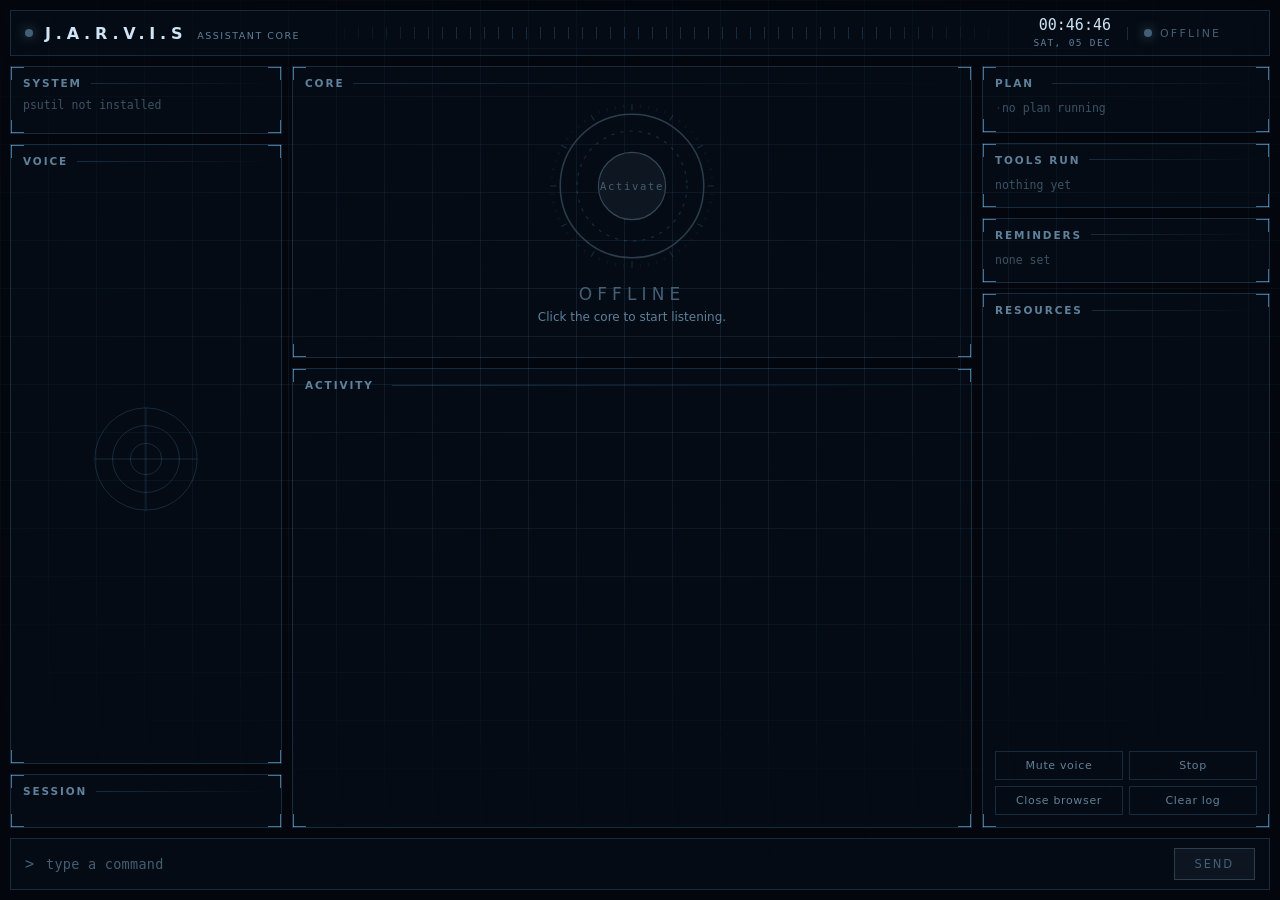
<file: ui/index.html>
<!doctype html>
<html lang="en">
<head>
<meta charset="utf-8">
<title>JARVIS</title>
<link rel="stylesheet" href="app.css">
</head>
<body data-state="offline">

<div class="frame">

  <header class="topbar">
    <div class="brand"><i class="pip"></i>J.A.R.V.I.S<span class="sub">assistant core</span></div>
    <div class="ruler"></div>
    <div class="clock"><b id="clock">--:--:--</b><span id="date"></span></div>
    <div class="topstate"><i class="pip"></i><span id="topState">OFFLINE</span></div>
  </header>

  <aside class="col left">
    <section class="panel">
      <h2>System</h2>
      <div class="gauges" id="gauges">
        <p class="muted">psutil not installed</p>
      </div>
      <dl class="kv" id="sysKv"></dl>
    </section>

    <section class="panel grow">
      <h2>Voice</h2>
      <div class="radar">
        <svg viewBox="0 0 120 120" aria-hidden="true">
          <circle cx="60" cy="60" r="52" class="r-ring"/>
          <circle cx="60" cy="60" r="34" class="r-ring"/>
          <circle cx="60" cy="60" r="16" class="r-ring"/>
          <line x1="8" y1="60" x2="112" y2="60" class="r-cross"/>
          <line x1="60" y1="8" x2="60" y2="112" class="r-cross"/>
          <g class="r-sweep"><path d="M60 60 L60 8 A52 52 0 0 1 97 23 Z"/></g>
        </svg>
      </div>
      <dl class="kv" id="voiceKv"></dl>
    </section>

    <section class="panel">
      <h2>Session</h2>
      <dl class="kv" id="sessionKv"></dl>
    </section>
  </aside>

  <main class="col center">
    <section class="panel hero">
      <h2>Core</h2>
      <button class="bezel" id="power" aria-label="Activate JARVIS">
        <svg viewBox="0 0 220 220" aria-hidden="true">
          <g class="ticks" id="ticks"></g>
          <circle class="ring ring-outer" cx="110" cy="110" r="94"/>
          <circle class="ring ring-mid"   cx="110" cy="110" r="72"/>
          <circle class="ring ring-scan"  cx="110" cy="110" r="84"/>
          <circle class="core"            cx="110" cy="110" r="44"/>
        </svg>
        <span class="core-label" id="coreLabel">Activate</span>
      </button>
      <p class="state" id="stateWord">Offline</p>
      <p class="hint" id="hint">Click the core to start listening.</p>
      <p class="elapsed" id="elapsed"></p>
    </section>

    <section class="panel feedwrap">
      <h2>Activity<span class="count" id="feedCount"></span></h2>
      <div class="feed" id="feed"></div>
    </section>
  </main>

  <aside class="col right">
    <section class="panel">
      <h2>Plan<span class="count" id="planCount"></span></h2>
      <ol class="steps" id="planSteps"><li class="muted">no plan running</li></ol>
    </section>

    <section class="panel">
      <h2>Tools run</h2>
      <ul class="list" id="toolList"><li class="muted">nothing yet</li></ul>
    </section>

    <section class="panel">
      <h2>Reminders</h2>
      <ul class="list" id="remList"><li class="muted">none set</li></ul>
    </section>

    <section class="panel grow">
      <h2>Resources</h2>
      <dl class="kv" id="resKv"></dl>
      <div class="acts">
        <button data-act="mute" id="muteBtn">Mute voice</button>
        <button data-act="stop">Stop</button>
        <button data-act="browser">Close browser</button>
        <button data-act="clear">Clear log</button>
      </div>
    </section>
  </aside>

  <footer class="cmdbar">
    <span class="caret">&gt;</span>
    <input id="input" type="text" placeholder="type a command" autocomplete="off" spellcheck="false">
    <button id="send" class="send">Send</button>
  </footer>

</div>

<div class="veil" id="veil" hidden>
  <div class="ask" role="dialog" aria-modal="true">
    <h2>Confirmation required</h2>
    <pre id="askText"></pre>
    <div class="ask-row">
      <button id="askNo" class="ghost">No</button>
      <button id="askYes" class="solid">Yes, go ahead</button>
    </div>
  </div>
</div>

<script src="app.js"></script>
</body>
</html>
</file>
<file: ui/app.css>
/* JARVIS — a command panel.
   Every number on screen is a real reading. State drives the colour, so
   the machine's condition is legible without reading a word. */

:root {
  --void: #03060c;
  --deep: #060b15;
  --panel: rgba(30, 86, 130, 0.07);
  --line: rgba(84, 158, 214, 0.22);
  --edge: rgba(120, 200, 255, 0.55);
  --ink: #cfe4f5;
  --dim: #5f819b;

  --offline:   #445f75;
  --listening: #2fd2ff;
  --thinking:  #a081ff;
  --executing: #ffb347;
  --speaking:  #3ee89c;
  --now: var(--offline);

  --label: "Bahnschrift", "DIN Alternate", "Segoe UI Variable Text", "Segoe UI", system-ui, sans-serif;
  --mono: "Cascadia Mono", "Cascadia Code", Consolas, "SF Mono", monospace;
}

body[data-state="listening"], body[data-state="waiting"] { --now: var(--listening); }
body[data-state="calibrating"] { --now: var(--listening); }
body[data-state="thinking"]  { --now: var(--thinking); }
body[data-state="executing"] { --now: var(--executing); }
body[data-state="speaking"]  { --now: var(--speaking); }

* { box-sizing: border-box; }

html, body {
  height: 100%; margin: 0;
  background: var(--void);
  color: var(--ink);
  font-family: var(--label);
  font-size: 13px;
  overflow: hidden;
  user-select: none;
}

/* survey grid, kept faint so it reads as a backdrop and not a pattern */
body::before {
  content: ""; position: fixed; inset: 0; pointer-events: none;
  background-image:
    linear-gradient(rgba(84,158,214,.13) 1px, transparent 1px),
    linear-gradient(90deg, rgba(84,158,214,.13) 1px, transparent 1px);
  background-size: 48px 48px;
  mask-image: radial-gradient(ellipse 90% 70% at 50% 40%, #000 15%, transparent 80%);
}

.frame {
  position: relative;
  height: 100%;
  display: grid;
  grid-template-columns: 272px minmax(0, 1fr) 288px;
  grid-template-rows: 46px minmax(0, 1fr) 52px;
  grid-template-areas:
    "top top top"
    "left center right"
    "cmd cmd cmd";
  gap: 10px;
  padding: 10px;
}

/* ------------------------------------------------------------- panels */

.panel {
  position: relative;
  padding: 10px 12px 12px;
  border: 1px solid var(--line);
  background: var(--panel);
  min-height: 0;
  display: flex;
  flex-direction: column;
}

/* Corner brackets, drawn as background segments so no extra markup is
   needed. Four corners, two strokes each. */
.panel {
  background-image:
    linear-gradient(var(--edge), var(--edge)), linear-gradient(var(--edge), var(--edge)),
    linear-gradient(var(--edge), var(--edge)), linear-gradient(var(--edge), var(--edge)),
    linear-gradient(var(--edge), var(--edge)), linear-gradient(var(--edge), var(--edge)),
    linear-gradient(var(--edge), var(--edge)), linear-gradient(var(--edge), var(--edge));
  background-repeat: no-repeat;
  background-size: 13px 1px, 1px 13px, 13px 1px, 1px 13px,
                   13px 1px, 1px 13px, 13px 1px, 1px 13px;
  background-position:
    left top, left top, right top, right top,
    left bottom, left bottom, right bottom, right bottom;
}

.panel h2 {
  display: flex; align-items: center; gap: 9px;
  margin: 0 0 9px;
  font-size: 10.5px; font-weight: 600;
  letter-spacing: .18em; text-transform: uppercase;
  color: var(--dim);
  white-space: nowrap;
}

.panel h2::after {
  content: ""; flex: 1; height: 1px;
  background: linear-gradient(90deg, var(--line), transparent);
}

.panel h2 .count { color: var(--now); letter-spacing: .05em; font-family: var(--mono); }

.grow { flex: 1; }
.muted { margin: 0; color: var(--dim); opacity: .6; font-family: var(--mono); font-size: 11.5px; }

/* ------------------------------------------------------------- top bar */

.topbar {
  grid-area: top;
  display: flex; align-items: center; gap: 16px;
  padding: 0 14px;
  border: 1px solid var(--line);
  background: var(--panel);
}

.brand {
  display: flex; align-items: baseline; gap: 10px;
  font-size: 16px; font-weight: 600; letter-spacing: .3em;
  color: var(--ink);
}

.brand .sub {
  font-size: 9.5px; letter-spacing: .16em; text-transform: uppercase;
  color: var(--dim); font-weight: 400;
}

.pip {
  width: 8px; height: 8px; border-radius: 50%;
  background: var(--now); box-shadow: 0 0 12px var(--now);
  transition: background .4s, box-shadow .4s;
  align-self: center;
}

.brand .pip { margin-right: 2px; }

/* a measuring ruler, the sort a real instrument has along its edge */
.ruler {
  flex: 1; height: 12px; align-self: center;
  background-image: repeating-linear-gradient(90deg,
    var(--line) 0 1px, transparent 1px 14px);
  mask-image: linear-gradient(90deg, transparent, #000 20%, #000 80%, transparent);
}

.clock { text-align: right; font-family: var(--mono); line-height: 1.25; }
.clock b { display: block; font-size: 15px; font-weight: 500; color: var(--ink); font-variant-numeric: tabular-nums; }
.clock span { font-size: 9.5px; letter-spacing: .14em; color: var(--dim); text-transform: uppercase; }

.topstate {
  display: flex; align-items: center; gap: 8px;
  padding-left: 16px; border-left: 1px solid var(--line);
  font-size: 11px; letter-spacing: .2em; color: var(--now);
  min-width: 128px;
  transition: color .4s;
}

/* ------------------------------------------------------------- columns */

.col { display: flex; flex-direction: column; gap: 10px; min-height: 0; }
.left { grid-area: left; }
.center { grid-area: center; }
.right { grid-area: right; }

/* ------------------------------------------------------------- gauges */

.gauges { display: flex; flex-direction: column; gap: 7px; }

.gauge { display: grid; grid-template-columns: 30px 1fr 40px; align-items: center; gap: 9px; }
.gauge .g-name { font-family: var(--mono); font-size: 10.5px; color: var(--dim); letter-spacing: .08em; }
.gauge .g-val { font-family: var(--mono); font-size: 11px; text-align: right;
                color: var(--ink); font-variant-numeric: tabular-nums; }

/* segmented like a real level meter, not a smooth progress bar */
.bar {
  position: relative; height: 9px;
  background-image: repeating-linear-gradient(90deg,
    rgba(84,158,214,.20) 0 5px, transparent 5px 8px);
}

.bar i {
  position: absolute; inset: 0 auto 0 0; display: block;
  background-image: repeating-linear-gradient(90deg,
    var(--now) 0 5px, transparent 5px 8px);
  transition: width .5s ease, background-image .4s;
}

/* ------------------------------------------------------------- key/value */

.kv { margin: 9px 0 0; display: grid; grid-template-columns: auto 1fr; gap: 3px 12px;
      font-family: var(--mono); font-size: 11.5px; }
.kv dt { color: var(--dim); letter-spacing: .05em; }
.kv dd { margin: 0; text-align: right; color: var(--ink); font-variant-numeric: tabular-nums;
         overflow: hidden; text-overflow: ellipsis; white-space: nowrap; }
.kv dd.on { color: var(--speaking); }
.kv dd.off { color: var(--dim); }

/* ------------------------------------------------------------- radar */

.radar { flex: 1; display: grid; place-items: center; padding: 6px 0; min-height: 96px; }
.radar svg { width: 118px; height: 118px; }
.r-ring, .r-cross { fill: none; stroke: var(--line); stroke-width: 1; }
.r-sweep path { fill: var(--now); opacity: 0; transform-origin: 60px 60px; }

body[data-state="listening"] .r-sweep path,
body[data-state="waiting"] .r-sweep path,
body[data-state="speaking"] .r-sweep path {
  opacity: .22;
  animation: radar 3.2s linear infinite;
}

@keyframes radar { to { transform: rotate(360deg); } }

/* ------------------------------------------------------------- hero */

.hero { align-items: center; flex: none; }
.hero h2 { align-self: stretch; }

.bezel { position: relative; width: 168px; height: 168px; margin-top: 4px;
         padding: 0; border: 0; background: none; cursor: pointer; }
.bezel svg { width: 100%; height: 100%; overflow: visible; }

.ring { fill: none; stroke: var(--line); stroke-width: 1.5; transition: stroke .4s; }
.ring-outer { stroke: color-mix(in srgb, var(--now) 60%, transparent); stroke-width: 2; }
.ring-mid { stroke-dasharray: 3 9; stroke-linecap: round; }

.ring-scan {
  stroke: var(--now); stroke-width: 3; stroke-linecap: round;
  stroke-dasharray: 58 470; opacity: 0; transform-origin: 110px 110px;
}

body[data-state="thinking"] .ring-scan,
body[data-state="executing"] .ring-scan { opacity: 1; animation: sweep 1.5s linear infinite; }
@keyframes sweep { to { transform: rotate(360deg); } }

.ticks line { stroke: var(--line); stroke-width: 1.5; }

.core {
  fill: color-mix(in srgb, var(--now) 13%, var(--deep));
  stroke: color-mix(in srgb, var(--now) 72%, transparent);
  stroke-width: 1.5; transition: fill .5s, stroke .5s;
}

body[data-state="listening"] .core, body[data-state="speaking"] .core {
  animation: breathe 3.4s ease-in-out infinite;
}
@keyframes breathe { 50% { fill: color-mix(in srgb, var(--now) 26%, var(--deep)); } }

.core-label {
  position: absolute; inset: 0; display: grid; place-items: center;
  font-family: var(--mono); font-size: 10.5px; letter-spacing: .16em;
  color: var(--now); pointer-events: none; transition: color .4s;
}

.state { margin: 14px 0 0; font-size: 17px; letter-spacing: .3em;
         text-transform: uppercase; color: var(--now); transition: color .4s; }
.hint { margin: 6px 0 0; color: var(--dim); font-size: 12px; text-align: center; }
.elapsed { margin: 4px 0 2px; height: 15px; font-family: var(--mono);
           font-size: 12px; color: var(--now); font-variant-numeric: tabular-nums; }

/* ------------------------------------------------------------- feed */

.feedwrap { flex: 1; min-height: 0; }

.feed {
  flex: 1; min-height: 0; overflow-y: auto;
  font-family: var(--mono); font-size: 12px; line-height: 1.6;
  user-select: text; padding-right: 4px;
}

.feed::-webkit-scrollbar { width: 7px; }
.feed::-webkit-scrollbar-thumb { background: var(--line); }

.row { display: flex; gap: 10px; padding: 1px 0; }
.row .t { color: var(--dim); opacity: .55; flex: none; font-variant-numeric: tabular-nums; }
.row .w { flex: none; width: 48px; color: var(--dim); }
.row .m { flex: 1; white-space: pre-wrap; word-break: break-word; }
.row.you .w { color: var(--listening); }
.row.you .m { color: var(--ink); }
.row.jarvis .w { color: var(--speaking); }
.row.tool .m { color: var(--dim); }
.row.note .m { color: var(--dim); }
.row.warn .m { color: var(--executing); }

/* ------------------------------------------------------------- lists */

.list { margin: 0; padding: 0; list-style: none;
        font-family: var(--mono); font-size: 11.5px; line-height: 1.75; }
.list li { display: flex; justify-content: space-between; gap: 10px; }
.list li span:first-child { overflow: hidden; text-overflow: ellipsis; white-space: nowrap; }
.list li span:last-child { color: var(--dim); flex: none; font-variant-numeric: tabular-nums; }
.list li.muted { display: block; }

/* ------------------------------------------------------------- actions */

.acts { margin-top: auto; padding-top: 12px;
        display: grid; grid-template-columns: 1fr 1fr; gap: 6px; }

.acts button {
  padding: 7px 4px; border: 1px solid var(--line); background: transparent;
  color: var(--dim); font-family: var(--label); font-size: 11px;
  letter-spacing: .06em; cursor: pointer; transition: color .2s, border-color .2s;
}

.acts button:hover { color: var(--ink); border-color: color-mix(in srgb, var(--now) 55%, transparent); }

/* ------------------------------------------------------------- command bar */

.cmdbar {
  grid-area: cmd;
  display: flex; align-items: center; gap: 10px;
  padding: 0 14px;
  border: 1px solid var(--line);
  background: var(--panel);
}

.caret { font-family: var(--mono); color: var(--now); font-size: 15px; transition: color .4s; }

#input {
  flex: 1; border: 0; background: none; outline: none;
  color: var(--ink); font-family: var(--mono); font-size: 13.5px;
  user-select: text; letter-spacing: .02em;
}

#input::placeholder { color: var(--dim); opacity: .7; }

.send {
  padding: 8px 20px;
  border: 1px solid color-mix(in srgb, var(--now) 55%, transparent);
  background: color-mix(in srgb, var(--now) 13%, transparent);
  color: var(--now);
  font-family: var(--label); font-size: 11.5px;
  letter-spacing: .16em; text-transform: uppercase;
  cursor: pointer; transition: background .2s;
}

.send:hover { background: color-mix(in srgb, var(--now) 26%, transparent); }

/* ------------------------------------------------------------- confirm */

.veil[hidden] { display: none; }

.veil {
  position: fixed; inset: 0; display: grid; place-items: center;
  background: rgba(2, 4, 9, .8); backdrop-filter: blur(5px); z-index: 10;
}

.ask {
  width: min(460px, calc(100vw - 60px)); padding: 22px;
  border: 1px solid color-mix(in srgb, var(--executing) 45%, transparent);
  background: #070c14;
}

.ask h2 { margin: 0 0 14px; font-size: 11px; font-weight: 600;
          letter-spacing: .2em; text-transform: uppercase; color: var(--executing); }

.ask pre {
  margin: 0 0 18px; max-height: 220px; overflow: auto;
  font-family: var(--mono); font-size: 12.5px; line-height: 1.6;
  color: var(--ink); white-space: pre-wrap; word-break: break-word; user-select: text;
}

.ask-row { display: flex; gap: 10px; justify-content: flex-end; }
.ask-row button { padding: 9px 18px; font-family: var(--label); font-size: 12px;
                  letter-spacing: .08em; cursor: pointer; }
.ghost { border: 1px solid var(--line); background: transparent; color: var(--dim); }
.ghost:hover { color: var(--ink); }
.solid { border: 1px solid var(--executing); background: var(--executing);
         color: #1a1205; font-weight: 600; }

@media (prefers-reduced-motion: reduce) { * { animation: none !important; } }


/* ------------------------------------------------------------- plan */

.steps { margin: 0; padding: 0; list-style: none;
         font-family: var(--mono); font-size: 11.5px; line-height: 1.55; }

.steps li {
  display: grid; grid-template-columns: 14px 1fr; gap: 7px;
  padding: 2px 0; color: var(--dim);
}

.steps li::before { content: "\00b7"; text-align: center; opacity: .5; }

/* done, running and failed each read differently at a glance */
.steps li.done { color: var(--dim); }
.steps li.done::before { content: "\2713"; color: var(--speaking); opacity: 1; }

.steps li.now { color: var(--ink); }
.steps li.now::before { content: "\25b8"; color: var(--now); opacity: 1; }

.steps li.bad { color: var(--executing); }
.steps li.bad::before { content: "\00d7"; color: var(--executing); opacity: 1; }

.steps li.muted { display: block; }
</file>
